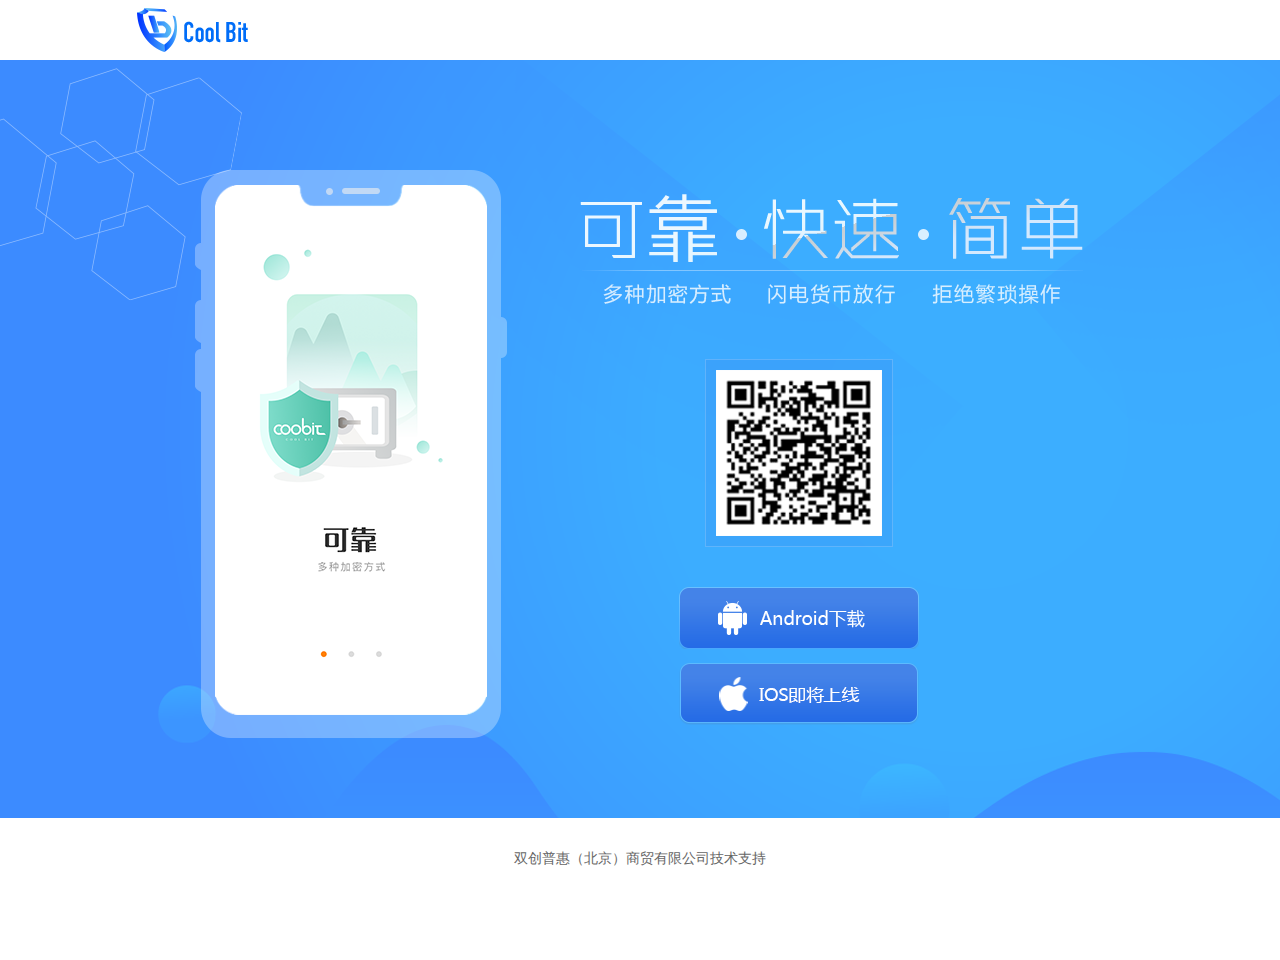
<file: pc-page/index.html>
<!DOCTYPE html>
<html lang="en">
<head>
	<meta charset="UTF-8">
	<title>Cool Bit</title>
	<link rel="stylesheet" href="css/swiper-3.4.2.min.css">
	<link rel="stylesheet" href="css/style.css">
</head>
<body>
<!-- 头部 -->
<header class="topbar">
	<div><a href="www.baidu.com" target="_blank"></a></div>
</header>
<!-- 中间 -->
<section class="main">
    <div class="content">
		<div class="mainbg fl">
			<!-- 轮播 -->
		    <div class="swiper-container">
		        <div class="swiper-wrapper">
		            <div class="swiper-slide phone"><img src="images/3.png" alt=""></div>
		            <div class="swiper-slide phone"><img src="images/2.png" alt=""></div>
		            <div class="swiper-slide phone"><img src="images/1.png" alt=""></div>
		        </div>
		    </div>

		</div>
		<div class="main-right fr">
			<div class="right-img "></div>
			<div class="code"><img src="images/code.png"></div>
			<div class="btn-icon">
				<a href="www.baidu.com"><div class="btn btn-android"></div></a>
				<a href="www.baidu.com"><div class="btn btn-ios"></div></a>
			</div>
		</div>
	</div>
</section>
<!-- 尾部 -->
<footer class="footer">双创普惠（北京）商贸有限公司技术支持</footer>
<script src="js/jquery.min.js"></script>
<script src="js/swiper-3.4.2.jquery.min.js"></script>
<script>
                var mySwiper = new Swiper ('.swiper-container', {
                    slidesPerView: 1,
                    pagination: '.swiper-pagination',
                    paginationClickable: true,
                    paginationType:'custom',
                    spaceBetween: 30,
                    autoplay:2000,
                    loop: true,
                    nextButton: '.swiper-button-next',
                    prevButton: '.swiper-button-prev'
                })
</script>
</body>
</html>
</file>
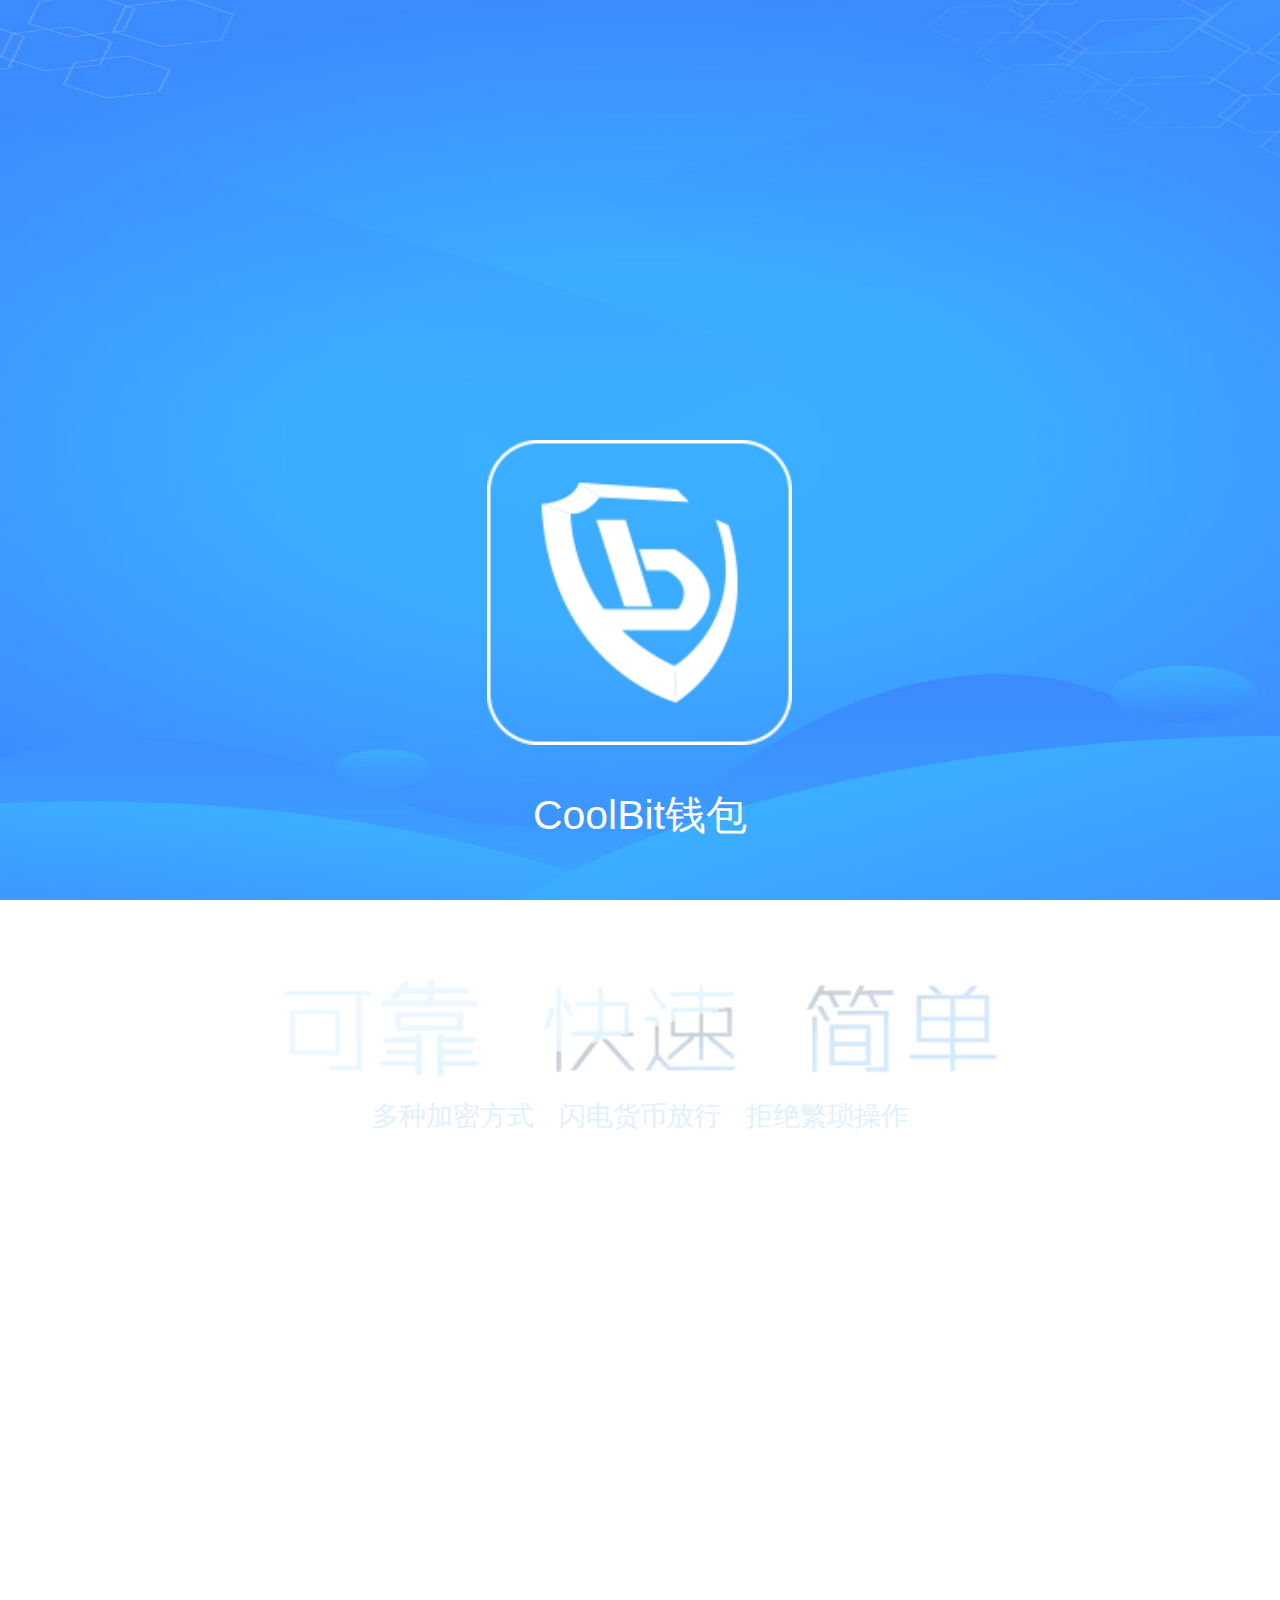
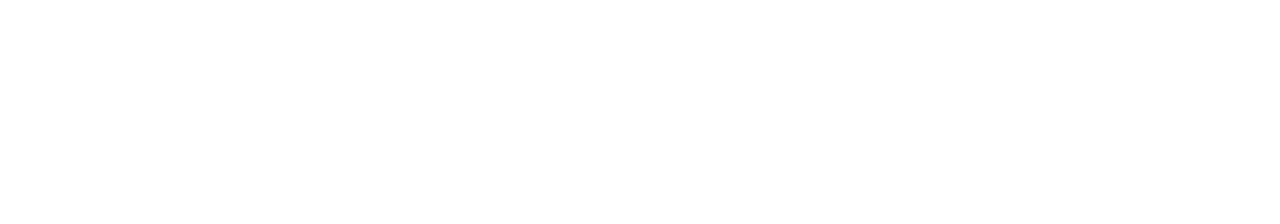
<file: mobile_page/download.html>
<!doctype html>
<html lang="en">
<head>
    <meta charset="UTF-8">
    <meta name="viewport"
          content="width=device-width, user-scalable=no, initial-scale=1.0, maximum-scale=1.0, minimum-scale=1.0">
    <meta http-equiv="X-UA-Compatible" content="ie=edge">
    <title>下载页</title>
    <script src="js/rem.js"></script>
    <link rel="stylesheet" href="css/download.css">
</head>
<body>
    <div class="down">
        <a href="javascript:;" class="logo"></a>
        <p class="title">CoolBit钱包</p>
        <div class="trait"></div>
        <p class="trait_con">
            <span>多种加密方式</span>
            <span>闪电货币放行</span>
            <span>拒绝繁琐操作</span>
        </p>
        <div class="down_port"><span>Android下载</span></div>
        <div class="down_port ios"><span>IOS即将上线</span></div>
    </div>
</body>
</html>
</file>
<file: pc-page/css/style.css>
body,html{
	width: 100%;
	height: 100%;
	background: #fff;
	overflow: hidden;
	font-family: "Microsoft YaHei"
}
body,html,span,button,a,img{
	display: inline-block;
	padding: 0;
	margin: 0;
	font-style: normal;
	outline: none;
}
.fr{
	float: right;
}
.fl{
	float: left;
}
.topbar{
	position: absolute;
	top: 0;
	width: 100%;
	height: 60px;
	margin: 0 auto;
}
.topbar div{
	width: 885px;
	height: 60px;
	margin: 0 auto;
}
.topbar a{
	width: 125px;
	height: 60px;
	background: url(../images/logo.png) no-repeat #fff;
	margin-left: -75px;
	z-index: 1;
}
.main{
	position: absolute;
	width: 100%;
	height: 100%;
	margin: 60px 0 82px 0;
	box-sizing: border-box;
	background: url(../images/bg.png) no-repeat;
	z-index: 0
}
.mainbg{
	width: 314px;
	height: 570px;
	margin: 110px auto auto auto;
	background: url(../images/phone.png) no-repeat;
	z-index: 0
}
.right-img{
	width: 507px;
	height: 154px;
	margin: 110px auto 35px 66px;
	background: url(../images/phone-text.png) no-repeat;
	z-index: 0
}
.content{
	width: 890px;
	margin: 0 auto;
}
.code {
	width: 188px;
	height: 188px;
	margin: 0 auto;
}
.code img{
	width: 100%;
}
.btn-icon{
	width: 240px;
	height: 62px;
	padding-top: 40px;
	margin: 0 auto;
}
.btn.btn-android{
	width: 240px;
	height: 62px;
	padding-bottom:10px; 
	background: url(../images/btn_01.png) no-repeat;

}
.btn.btn-android:hover{
	width: 240px;
	height: 62px;
	background: url(../images/btn_03.png) no-repeat;
	z-index: 100;
}
.btn.btn-ios{
	width: 240px;
	height: 62px;
	padding-bottom:10px; 
	background: url(../images/btn_02.png) no-repeat;

}
.btn.btn-ios:hover{
	width: 240px;
	height: 62px;
	background: url(../images/btn_04.png) no-repeat;
	z-index: 100;
}
.footer{
	position: absolute;
	bottom: 0;
	width: 100%;
	height: 82px;
	line-height: 82px;
	background: #fff;
	text-align: center;
	color: #666;
	font-size: 14px;
}
/*轮播*/
ul{
 list-style: none;
}
.slideShow{
 width: 312px;
 height: 568px; /*其实就是图片的高度*/
 position: relative;
 overflow: hidden; /*此处需要将溢出框架的图片部分隐藏*/
}
.slideShow ul{
 width: 2000px;
 height: 568px;
 padding-left: 0;
 margin: 0;
 position: relative; /*此处需注意relative : 对象不可层叠，但将依据left，right，top，bottom等属性在正常文档流中偏移位置，如果没有这个属性，图片将不可左右移动*/
}
.slideShow ul li{
 float: left; /*让四张图片左浮动，形成并排的横着布局，方便点击按钮时的左移动*/
 width: 312px;
 height: 568px;
}
.slideShow .showNav{ /*用绝对定位给数字按钮进行布局*/
 position: absolute;
 display: none;
 right: 10px;
 bottom: 5px;
 text-align:center;
 font-size: 12px; 
 line-height: 20px;
}
.slideShow .showNav span{
 cursor: pointer;
 display: block;
 float: left;
 width: 20px;
 height: 20px;
 background: #ff5a28;
 margin-left: 2px;
 color: #fff;
}
.slideShow .showNav .active{
 background: #b63e1a;
}
.slideShow img{
	width: 312px;
	height: 568px;
}
.phone img {
	margin: 15px 20px;
}
</file>
<file: mobile_page/css/download.css>
body,p,input,textarea,ul,li,ol,dl,dt,dd,form,h1,h2,h3,h4,h5,h6{margin:0;padding:0;outline:none;list-style:none;font-family:'微软雅黑',arial,'Hiragino Sans GB','\5b8b\4f53',sans-serif;}
b,em,strong{font-weight:normal;font-style:normal;}
img{border:0;}
a{text-decoration:none;}
th,td{text-decoration:none;font-weight: normal}

.down{
    width: 100%;
    position: absolute;
    top: 0;
    bottom: 0;
    background: url(../images/bg.jpg) no-repeat;
    background-size: 100% 100%;
    padding: 0;
}
.logo{
    display:block;
    width:1.79rem;
    height:1.79rem;
    margin:2.58rem auto 0;
    background:url(../images/logo.png) no-repeat;
    background-size:100% 100%;
}
.title{
    color:#fff;
    font-size:0.24rem;
    text-align:center;
    margin-top:0.25rem;
}
.trait{
    width:4.2rem;
    height:0.64rem;
    background:url(../images/title.png) no-repeat center;
    background-size:100% 100%;
    margin:0.8rem auto 0;
}
.trait_con{
    font-size:0.16rem;
    color:#e1f0ff;
    margin-top:0.05rem;
    text-align:center;
}
.trait_con span{
    margin:0 0.05rem;
}
.down_port{
    width:4rem;
    height:1.04rem;
    border-radius:0.08rem;
    margin:1.5rem auto 0;
    border:0.03rem solid #fff;
    background:url(../images/and.png) no-repeat 0.62rem 0.2rem;
    background-size:0.47rem 0.59rem;
    font-size:0.3rem;
    text-align:center;
    color:#fff;
    line-height:1.04rem;
}
.down_port span{
    margin-left:0.3rem;
}
.ios{
    background:url(../images/ios.png) no-repeat 0.62rem 0.2rem;
    background-size:0.47rem 0.59rem;
    margin-top:0.35rem;
}
</file>
